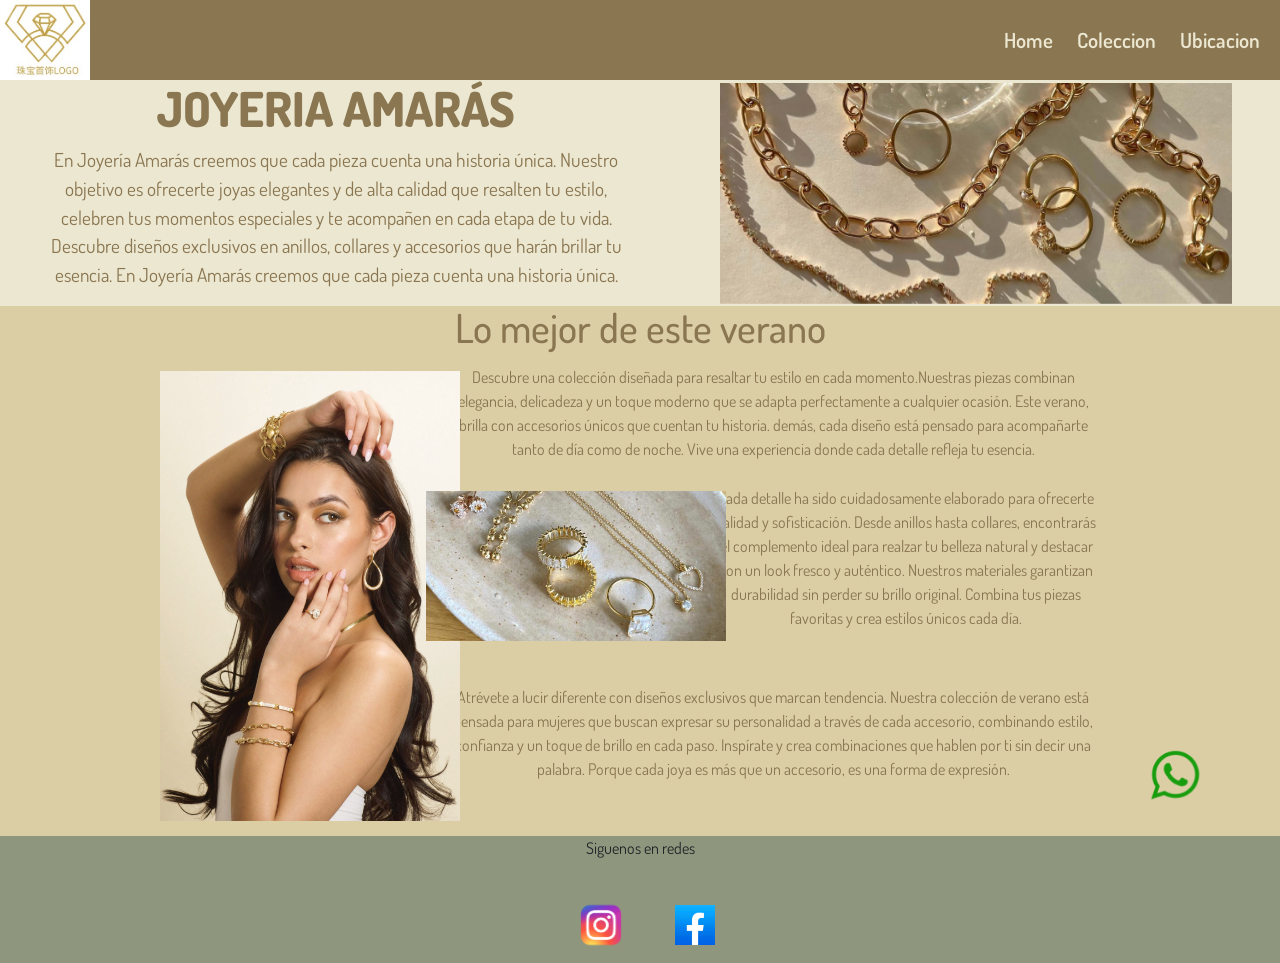
<file: index.html>
<!DOCTYPE html>
<html lang="en">

<head>
    <meta charset="UTF-8">
    <meta name="viewport" content="width=device-width, initial-scale=1.0">
    <title>Document</title>
    <!-- link de bs -->
    <link href="https://cdn.jsdelivr.net/npm/bootstrap@5.3.8/dist/css/bootstrap.min.css" rel="stylesheet"
        integrity="sha384-sRIl4kxILFvY47J16cr9ZwB07vP4J8+LH7qKQnuqkuIAvNWLzeN8tE5YBujZqJLB" crossorigin="anonymous">

    <!-- hoja css donde compila sass -->
    <link rel="stylesheet" href="css/estilos.css">

</head>

<body>
    <header>
        <!-- logo -->
        <img src="./img/logo.jpg" alt="logo en forma de diamante">
        <!-- menu de navegacion -->
        <nav>
            <ul>
                <!-- links -->
                <li><a href="#">Home</a></li>
                <li><a href="./page/healthy.html">Coleccion</a></li>
                <li><a href="./page/glow.html">Ubicacion</a></li>
            </ul>
        </nav>
    </header>

    <main>
        <section class="presentacion">
            <div class="centro">
                <h1>JOYERIA AMARÁS</h1>
                <p>En Joyería Amarás creemos que cada pieza cuenta una historia única.
                    Nuestro objetivo es ofrecerte joyas elegantes y de alta calidad que resalten tu estilo, celebren tus
                    momentos especiales y te acompañen en cada etapa de tu vida.
                    Descubre diseños exclusivos en anillos, collares y accesorios que harán brillar tu esencia. En
                    Joyería Amarás creemos que cada pieza cuenta una historia única.</p>
            </div>
            <img class="img-presentacion" src="./img/imagen-principal.jpg" alt="collares y anillos">
        </section>

        <section class="contenedor-grid">

            <h1 class="titulo-grid">Lo mejor de este verano</h1>

            <p class="parrafo-uno"> Descubre una colección diseñada para resaltar tu estilo en cada momento.Nuestras
                piezas combinan elegancia, delicadeza y un toque moderno que
                se adapta perfectamente a cualquier ocasión. Este verano, brilla con accesorios únicos que cuentan tu
                historia. demás, cada diseño está pensado para acompañarte tanto de día como de noche.
                Vive una experiencia donde cada detalle refleja tu esencia.</p>
            <p class="parrafo-dos">Cada detalle ha sido cuidadosamente elaborado para ofrecerte calidad y
                sofisticación. Desde anillos hasta collares, encontrarás el complemento
                ideal para realzar tu belleza natural y destacar con un look fresco y
                auténtico.
                Nuestros materiales garantizan durabilidad sin perder su brillo original.
                Combina tus piezas favoritas y crea estilos únicos cada día.
            </p>

            <p class="parrafo-tres"> Atrévete a lucir diferente con diseños exclusivos que marcan tendencia.
                Nuestra colección de verano está pensada para mujeres que buscan expresar
                su personalidad a través de cada accesorio, combinando estilo, confianza
                y un toque de brillo en cada paso.
                Inspírate y crea combinaciones que hablen por ti sin decir una palabra.
                Porque cada joya es más que un accesorio, es una forma de expresión.
            </p>

            <img class="modelo-grid" src="./img/modelo.jpg" alt="modelo con joyas">
            <img class="anillos-grid" src="./img/anillos-collares.jpg" alt="anillos y collares">
        </section>

    </main>

    <footer>
        <p>Siguenos en redes</p>
        <div class="redes">
            <img class="ig" src="./img/instagram_logo.png" alt="logo instagram">
            <img class="fb" src="./img/facebook.png" alt="logo facebook">
        </div>
        <script src="https://cdn.jsdelivr.net/npm/bootstrap@5.3.8/dist/js/bootstrap.bundle.min.js"
            integrity="sha384-FKyoEForCGlyvwx9Hj09JcYn3nv7wiPVlz7YYwJrWVcXK/BmnVDxM+D2scQbITxI"
            crossorigin="anonymous"></script>

    </footer>
    <img class="wp" src="./img/wsp.png" alt="logo de whatsapp">
    <script src="https://cdn.jsdelivr.net/npm/bootstrap@5.3.8/dist/js/bootstrap.bundle.min.js"
        integrity="sha384-FKyoEForCGlyvwx9Hj09JcYn3nv7wiPVlz7YYwJrWVcXK/BmnVDxM+D2scQbITxI"
        crossorigin="anonymous"></script>
</body>

</html>
</file>
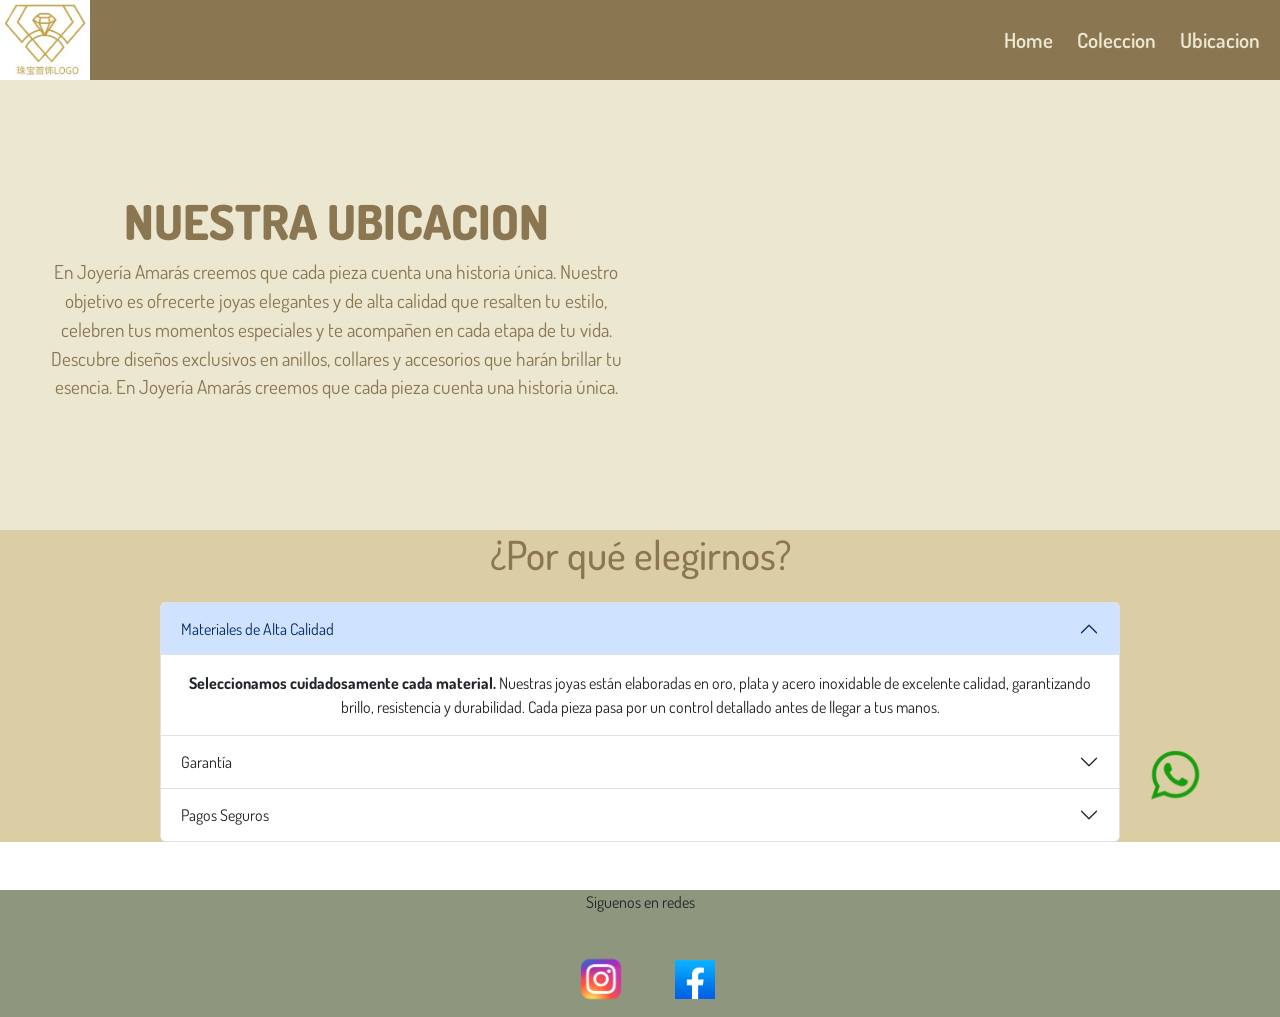
<file: page/glow.html>
<!DOCTYPE html>
<html lang="en">

<head>
    <meta charset="UTF-8">
    <meta name="viewport" content="width=device-width, initial-scale=1.0">
    <title>Document</title>
    <!-- link de bs -->
    <link href="https://cdn.jsdelivr.net/npm/bootstrap@5.3.8/dist/css/bootstrap.min.css" rel="stylesheet"
        integrity="sha384-sRIl4kxILFvY47J16cr9ZwB07vP4J8+LH7qKQnuqkuIAvNWLzeN8tE5YBujZqJLB" crossorigin="anonymous">
     <!-- hoja css donde compila sass -->
    <link rel="stylesheet" href="../css/estilos.css"> 
</head>

<body>

    <header>
        <!-- logo -->
        <a href="../index.html"><img class="logo" src="../img/logo.jpg" alt="logo en forma de diamante"></a>
        <!-- menu de navegacion -->
        <nav>
            <ul>
                <!-- links -->
                <li><a href="../index.html">Home</a></li>
                <li><a href="../page/healthy.html ">Coleccion</a></li>
                <li><a href="#">Ubicacion</a></li>
            </ul>
        </nav>
    </header>

    <main>
         <section class="presentacion">
            <div class="centro">
                <h1>Nuestra ubicacion</h1>
                <p>En Joyería Amarás creemos que cada pieza cuenta una historia única.
                    Nuestro objetivo es ofrecerte joyas elegantes y de alta calidad que resalten tu estilo, celebren tus
                    momentos especiales y te acompañen en cada etapa de tu vida.
                    Descubre diseños exclusivos en anillos, collares y accesorios que harán brillar tu esencia. En
                    Joyería Amarás creemos que cada pieza cuenta una historia única.</p>
            </div>
            <iframe class="img-presentacion" src="https://www.google.com/maps/embed?pb=!1m18!1m12!1m3!1d3901.155400953213!2d-76.97084699999999!3d-12.1015119!2m3!1f0!2f0!3f0!3m2!1i1024!2i768!4f13.1!3m3!1m2!1s0x9105c7000d550cd9%3A0xa8488c448e59bdb4!2sCentro%20Comercial%20El%20Polo!5e0!3m2!1sen!2spe!4v1775240565229!5m2!1sen!2spe" width="600" height="450" style="border:0;" allowfullscreen="" loading="lazy" referrerpolicy="no-referrer-when-downgrade"></iframe>
            
        </section>
        <h1>¿Por qué elegirnos?</h1>
        <!-- acordeon bs -->
        <section class="accordion w-75 m-auto mt-4 mb-5" id="accordionExample">
            <div class="accordion-item">
                <h3 class="accordion-header">
                    <button class="accordion-button" type="button" data-bs-toggle="collapse"
                        data-bs-target="#collapseOne" aria-expanded="true" aria-controls="collapseOne">
                        Materiales de Alta Calidad
                    </button>
                </h3>
                <div id="collapseOne" class="accordion-collapse collapse show" data-bs-parent="#accordionExample">
                    <div class="accordion-body">
                        <strong>Seleccionamos cuidadosamente cada material.</strong> Nuestras joyas están elaboradas en
                        oro,
                        plata y acero inoxidable de excelente calidad, garantizando brillo, resistencia y durabilidad.
                        Cada pieza pasa por un control detallado antes de llegar a tus manos.
                    </div>
                </div>
            </div>
            <div class="accordion-item">
                <h3 class="accordion-header">
                    <button class="accordion-button collapsed" type="button" data-bs-toggle="collapse"
                        data-bs-target="#collapseTwo" aria-expanded="false" aria-controls="collapseTwo">
                        Garantía
                    </button>
                </h3>
                <div id="collapseTwo" class="accordion-collapse collapse" data-bs-parent="#accordionExample">
                    <div class="accordion-body">
                        <strong>Respaldamos la calidad de nuestras joyas.</strong> Ofrecemos garantía en todos nuestros
                        productos frente a defectos de fabricación, brindándote seguridad y confianza en cada compra.
                    </div>
                </div>
            </div>
            <div class="accordion-item">
                <h3 class="accordion-header">
                    <button class="accordion-button collapsed" type="button" data-bs-toggle="collapse"
                        data-bs-target="#collapseThree" aria-expanded="false" aria-controls="collapseThree">
                        Pagos Seguros
                    </button>
                </h3>
                <div id="collapseThree" class="accordion-collapse collapse" data-bs-parent="#accordionExample">
                    <div class="accordion-body">
                        <strong>Compra con total tranquilidad.</strong> Contamos con métodos de pago seguros y
                        confiables,
                        protegiendo tu información en todo momento para que tu experiencia sea rápida y sin riesgos.
                    </div>
                </div>
            </div>
        </section>

    </main>

    <footer>
        <p>Siguenos en redes</p>
        <div class="redes">
            <img class="ig" src="../img/instagram_logo.png" alt="logo instagram">
            <img class="fb" src="../img/facebook.png" alt="logo facebook">
        </div>
    </footer>

    <img class="wp" src="../img/wsp.png" alt="logo de whatsapp">

    <script src="https://cdn.jsdelivr.net/npm/bootstrap@5.3.8/dist/js/bootstrap.bundle.min.js"
        integrity="sha384-FKyoEForCGlyvwx9Hj09JcYn3nv7wiPVlz7YYwJrWVcXK/BmnVDxM+D2scQbITxI"
        crossorigin="anonymous"></script>
</body>

</html>
</file>
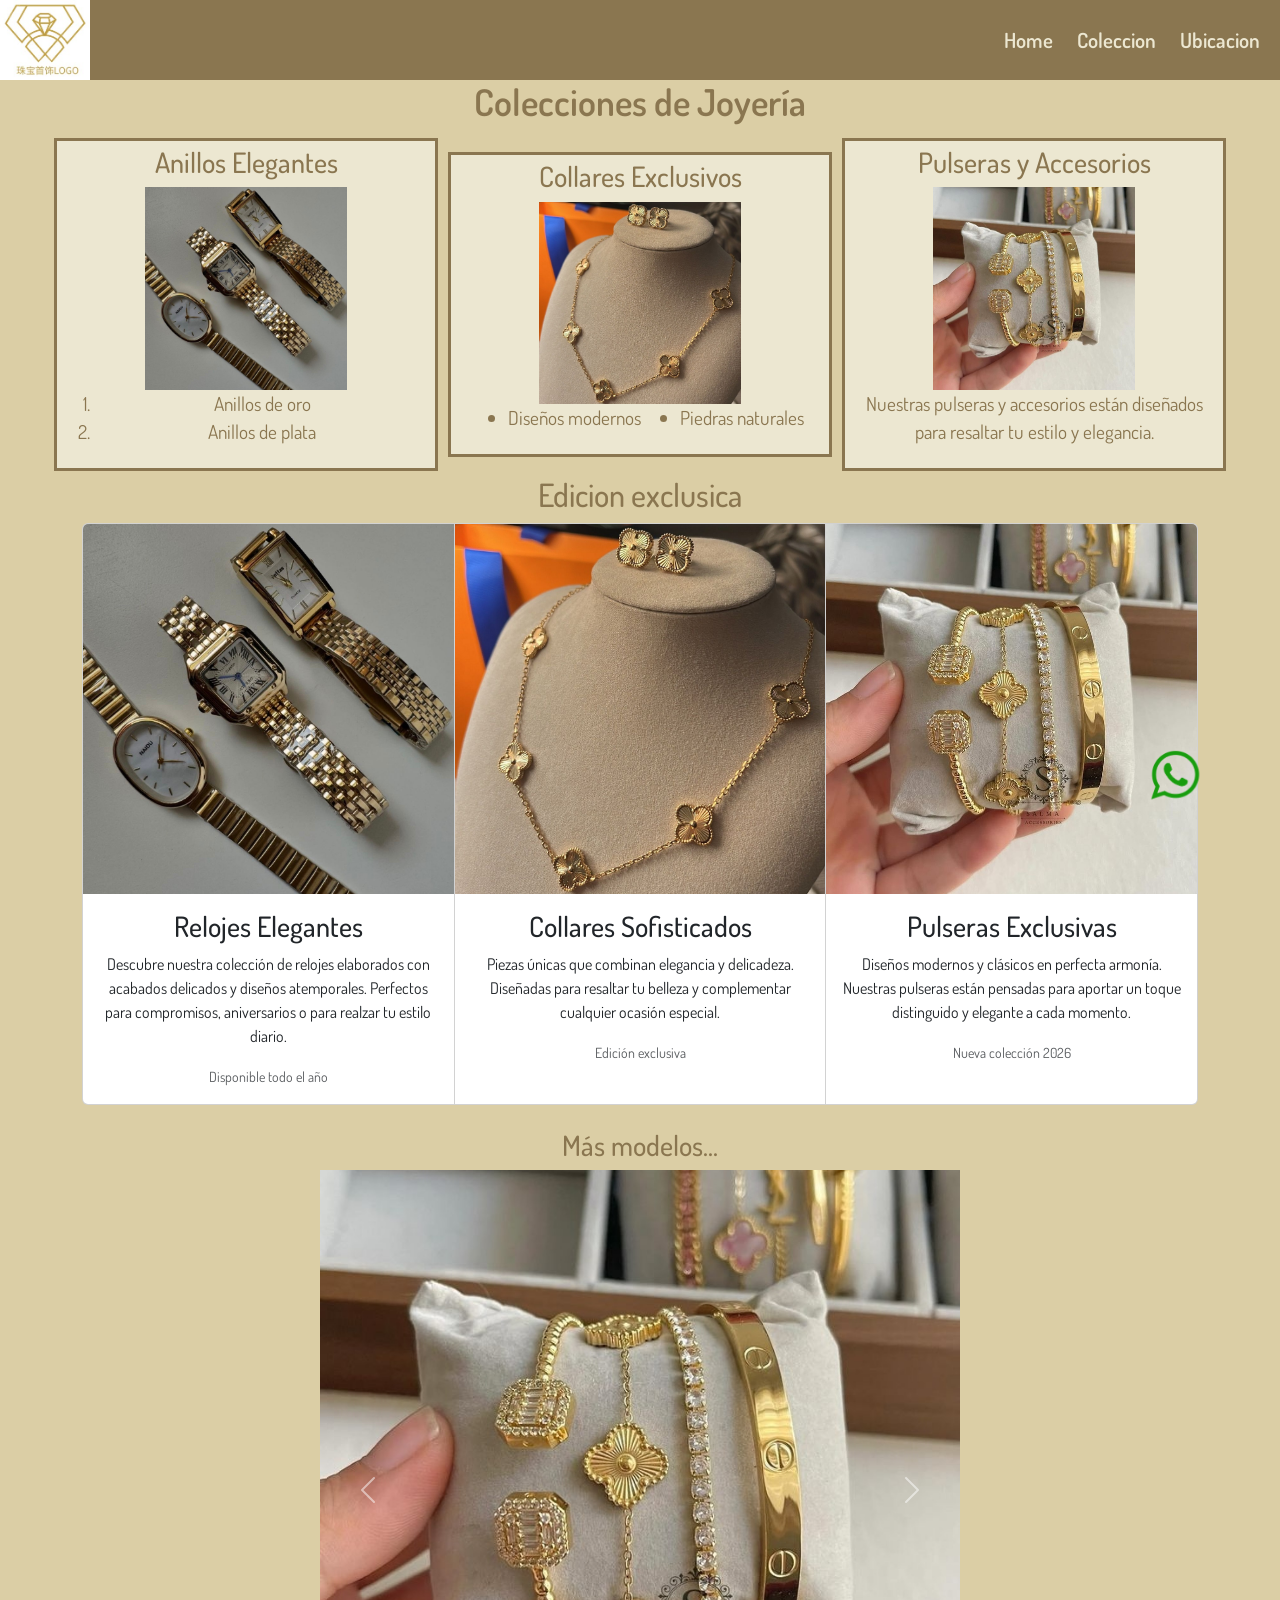
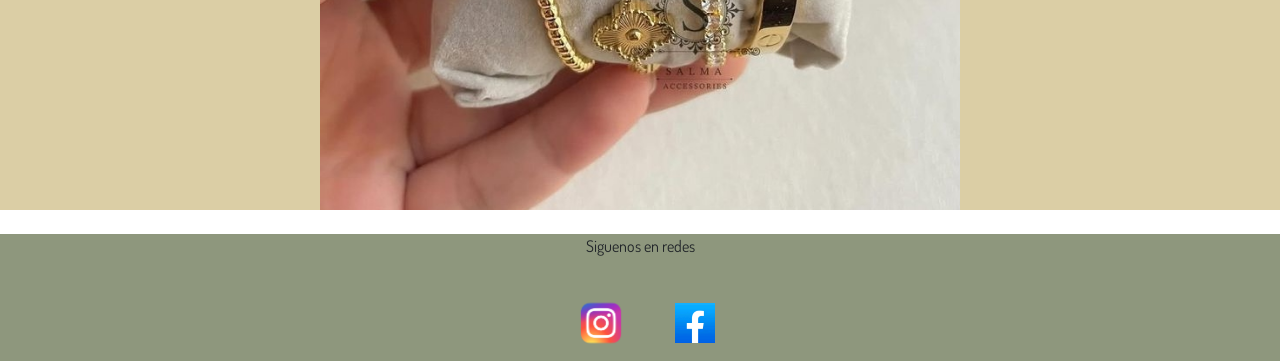
<file: page/healthy.html>
<!DOCTYPE html>
<html lang="en">

<head>
    <meta charset="UTF-8">
    <meta name="viewport" content="width=device-width, initial-scale=1.0">
    <title>Document</title>
    <!-- link de bs -->
    <link href="https://cdn.jsdelivr.net/npm/bootstrap@5.3.8/dist/css/bootstrap.min.css" rel="stylesheet"
        integrity="sha384-sRIl4kxILFvY47J16cr9ZwB07vP4J8+LH7qKQnuqkuIAvNWLzeN8tE5YBujZqJLB" crossorigin="anonymous">
    <!-- hoja css donde compila sass -->
    <link rel="stylesheet" href="../css/estilos.css">
</head>

<body>
    <header>
        <!-- logo -->
        <a href="../index.html"><img class="logo" src="../img/logo.jpg" alt="logo en forma de diamante"></a>
        <!-- menu de navegacion -->
        <nav>
            <ul>
                <!-- links -->
                <li><a href="../index.html">Home</a></li>
                <li><a href="#">Coleccion</a></li>
                <li><a href="./glow.html">Ubicacion</a></li>
            </ul>
        </nav>
    </header>

    <main>
        <section class="contenedor2">

            <h2>Colecciones de Joyería</h2>

            <section class="subtitulos">

                <div class="belleza">
                    <h3>Anillos Elegantes</h3>
                    <img src="../img/card-reloj.jpg" alt="anillos de joyería">
                    <!-- lista ordenada -->
                    <ol>
                        <li>Anillos de oro</li>
                        <li>Anillos de plata</li>
                    </ol>
                </div>

                <div class="yoga">
                    <h3>Collares Exclusivos</h3>
                    <img src="../img/card-collar.jpg" alt="collares de joyería">
                    <!-- lista desordenada -->
                    <ul>
                        <li>Diseños modernos</li>
                        <li>Piedras naturales</li>
                    </ul>
                </div>

                <div class="musica">
                    <h3>Pulseras y Accesorios</h3>
                    <img src="../img/card-pulsera.jpg" alt="modelos de anillos y collares">
                    <p>Nuestras pulseras y accesorios están diseñados para resaltar tu estilo y elegancia. </p>
                </div>

            </section>

        </section>

        <h2>Edicion exclusica</h2>
        <!-- cards bs -->
        <div class="card-group container mt-2 mb-4">
            <!-- 1 -->
            <div class="card">
                <img src="../img/card-reloj.jpg" class="card-img-top" alt="4 modelos de relojes">
                <div class="card-body">
                    <h3 class="card-title">Relojes Elegantes</h3>
                    <p class="card-text">
                        Descubre nuestra colección de relojes elaborados con acabados delicados y diseños atemporales.
                        Perfectos para compromisos, aniversarios o para realzar tu estilo diario.
                    </p>
                    <p class="card-text">
                        <small class="text-body-secondary">Disponible todo el año</small>
                    </p>
                </div>
            </div>
            <!-- 2 -->
            <div class="card">
                <img src="../img/card-collar.jpg" class="card-img-top" alt="Collar delicado">
                <div class="card-body">
                    <h3 class="card-title">Collares Sofisticados</h3>
                    <p class="card-text">
                        Piezas únicas que combinan elegancia y delicadeza. Diseñadas para resaltar tu belleza
                        y complementar cualquier ocasión especial.
                    </p>
                    <p class="card-text">
                        <small class="text-body-secondary">Edición exclusiva</small>
                    </p>
                </div>
            </div>
            <!-- 3 -->
            <div class="card">
                <img src="../img/card-pulsera.jpg" class="card-img-top" alt="Pulsera fina">
                <div class="card-body">
                    <h3 class="card-title">Pulseras Exclusivas</h3>
                    <p class="card-text">
                        Diseños modernos y clásicos en perfecta armonía. Nuestras pulseras están pensadas
                        para aportar un toque distinguido y elegante a cada momento.
                    </p>
                    <p class="card-text">
                        <small class="text-body-secondary">Nueva colección 2026</small>
                    </p>
                </div>
            </div>
        </div>

        <h3>Más modelos...</h3>
        <!-- carrusel bs -->
        <section id="carouselExampleFade" class="carousel slide carousel-fade w-50 m-auto mb-4">
            <div class="carousel-inner">
                <div class="carousel-item active">
                    <img src="../img/card-pulsera.jpg" class="d-block w-100" alt="...">
                </div>
                <div class="carousel-item">
                    <img src="../img/card-collar.jpg" class="d-block w-100" alt="...">
                </div>
                <div class="carousel-item">
                    <img src="../img/card-reloj.jpg" class="d-block w-100" alt="...">
                </div>
            </div>
            <button class="carousel-control-prev" type="button" data-bs-target="#carouselExampleFade"
                data-bs-slide="prev">
                <span class="carousel-control-prev-icon" aria-hidden="true"></span>
                <span class="visually-hidden">Previous</span>
            </button>
            <button class="carousel-control-next" type="button" data-bs-target="#carouselExampleFade"
                data-bs-slide="next">
                <span class="carousel-control-next-icon" aria-hidden="true"></span>
                <span class="visually-hidden">Next</span>
            </button>
        </section>

    </main>

    <footer>
        <p>Siguenos en redes</p>
        <div class="redes">
            <img class="ig" src="../img/instagram_logo.png" alt="logo instagram">
            <img class="fb" src="../img/facebook.png" alt="logo facebook">
        </div>
    </footer>

    <img class="wp" src="../img/wsp.png" alt="logo de whatsapp">

    <script src="https://cdn.jsdelivr.net/npm/bootstrap@5.3.8/dist/js/bootstrap.bundle.min.js"
        integrity="sha384-FKyoEForCGlyvwx9Hj09JcYn3nv7wiPVlz7YYwJrWVcXK/BmnVDxM+D2scQbITxI"
        crossorigin="anonymous"></script>

</body>



</html>
</file>
<file: css/estilos.css>
@charset "UTF-8";
@import url("https://fonts.googleapis.com/css2?family=Dosis:wght@200..800&display=swap");
* {
  margin: 0;
  padding: 0;
  box-sizing: border-box;
}

body {
  font-family: "Dosis", sans-serif;
}

ul {
  display: flex;
  flex-direction: row;
  justify-content: space-around;
  align-items: center;
}

header {
  background-color: #8A7650;
  display: flex;
  justify-content: space-between;
  position: sticky;
  top: 0;
  z-index: 100;
}
header img {
  width: 90px;
}
header nav {
  width: 25%;
}
header nav ul {
  list-style: none;
  height: 100%;
  margin-right: 8px;
}
header nav ul a {
  color: #ECE7D1;
  text-decoration: none;
  font-size: 1.3rem;
  font-weight: 600;
}

/* Footer */
footer {
  display: flex;
  flex-direction: column;
  background-color: #8E977D;
  text-align: center;
  gap: 11px;
}
footer .ig {
  width: 90px;
  margin: 8px;
}
footer .fb {
  width: 40px;
  margin: 18px;
}

.wp {
  width: 50px;
  position: fixed;
  right: 80px;
  bottom: 100px;
}

main {
  text-align: center;
  background-color: #DBCEA5;
  color: #8A7650;
}
main .presentacion {
  background-color: #ECE7D1;
  font-size: 1.2rem;
  display: flex;
  /* el flex direction por defecto es row, pero igual lo pongo para q sepas */
  flex-direction: row;
  justify-content: space-around;
  /* gap: 100px; */
  align-items: center;
}
main .presentacion div {
  width: 45%;
  text-align: center;
}
main .presentacion div h1 {
  text-align: center;
  text-decoration: none;
  color: #8A7650;
  font-weight: 800;
  font-size: 3rem;
  text-transform: uppercase;
}
main .presentacion div h1:hover {
  color: #625238;
  transition: 2s;
  transform: scale(1.2);
}
main .presentacion .img-presentacion {
  width: 40%;
  animation: swirl-in-fwd 3s ease-out both;
}
main .contenedor-grid {
  width: 100%;
  height: 100%;
  display: grid;
  /* generar la cuadricula(grilla) */
  grid-template-areas: "titulo titulo titulo" "modelo texto1 texto1" "modelo anillos texto2" "modelo texto3 texto3" "modelo texto3 texto3";
  /* cantidad y el tamaño de las columnas */
  grid-template-columns: 20% 20% 30%;
  /* caantidad y el tamaño de las filass  */
  grid-template-rows: 50px 130px 160px 190px;
  /* alinea la grilla completa */
  justify-content: center;
  /* alinea el contenido */
  justify-items: center;
  align-items: center;
  column-gap: 10px;
  background-color: #DBCEA5;
}
main .contenedor-grid .titulo-grid {
  grid-area: titulo;
  color: #8A7650;
}
main .contenedor-grid .modelo-grid {
  grid-area: modelo;
  width: 300px;
}
main .contenedor-grid .parrafo-uno {
  grid-area: texto1;
}
main .contenedor-grid .anillos-grid {
  grid-area: anillos;
  width: 300px;
}
main .contenedor-grid .parrafo-dos {
  grid-area: texto2;
}
main .contenedor-grid .parrafo-tres {
  grid-area: texto3;
}

@keyframes swirl-in-fwd {
  0% {
    transform: rotate(-540deg) scale(0);
    opacity: 0;
  }
  100% {
    transform: rotate(0) scale(1);
    opacity: 1;
  }
}
/* FLEX */
.contenedor2 h2 {
  color: #8A7650;
  font-weight: 600;
  font-size: 2.3rem;
  /* padding: 4px; */
  text-align: center;
}
.contenedor2 .subtitulos {
  font-size: 1.2rem;
  display: flex;
  /* flex-direction: row; */
  justify-content: center;
  align-items: center;
}
.contenedor2 .subtitulos .belleza,
.contenedor2 .subtitulos .yoga,
.contenedor2 .subtitulos .musica {
  background-color: #ECE7D1;
  width: 30%;
  padding: 5px;
  border: #8A7650 3px solid;
  margin: 5px;
  text-align: center;
}
.contenedor2 .subtitulos img {
  width: 55%;
}

@media (max-width: 480px) {
  header {
    flex-direction: column;
    justify-content: center;
    align-items: center;
  }
  header nav {
    width: 80%;
  }
  header nav ul {
    margin-right: 0;
  }
  main .presentacion {
    display: flex;
    flex-direction: column;
    justify-content: space-around;
    align-items: center;
  }
  main .presentacion div {
    width: 85%;
  }
  main .presentacion .img-presentacion {
    width: 80%;
  }
  main .contenedor-grid {
    grid-template-areas: "titulo" "texto1" "anillos" "texto2" "modelo";
    grid-template-columns: 95%;
    grid-template-rows: 100px 150px 190px 200px 480px;
  }
  main .contenedor-grid .parrafo-tres {
    display: none;
  }
  .contenedor2 .subtitulos {
    flex-direction: column;
  }
  .contenedor2 .subtitulos .belleza,
  .contenedor2 .subtitulos .yoga,
  .contenedor2 .subtitulos .musica {
    width: 80%;
  }
}

/*# sourceMappingURL=estilos.css.map */
</file>
